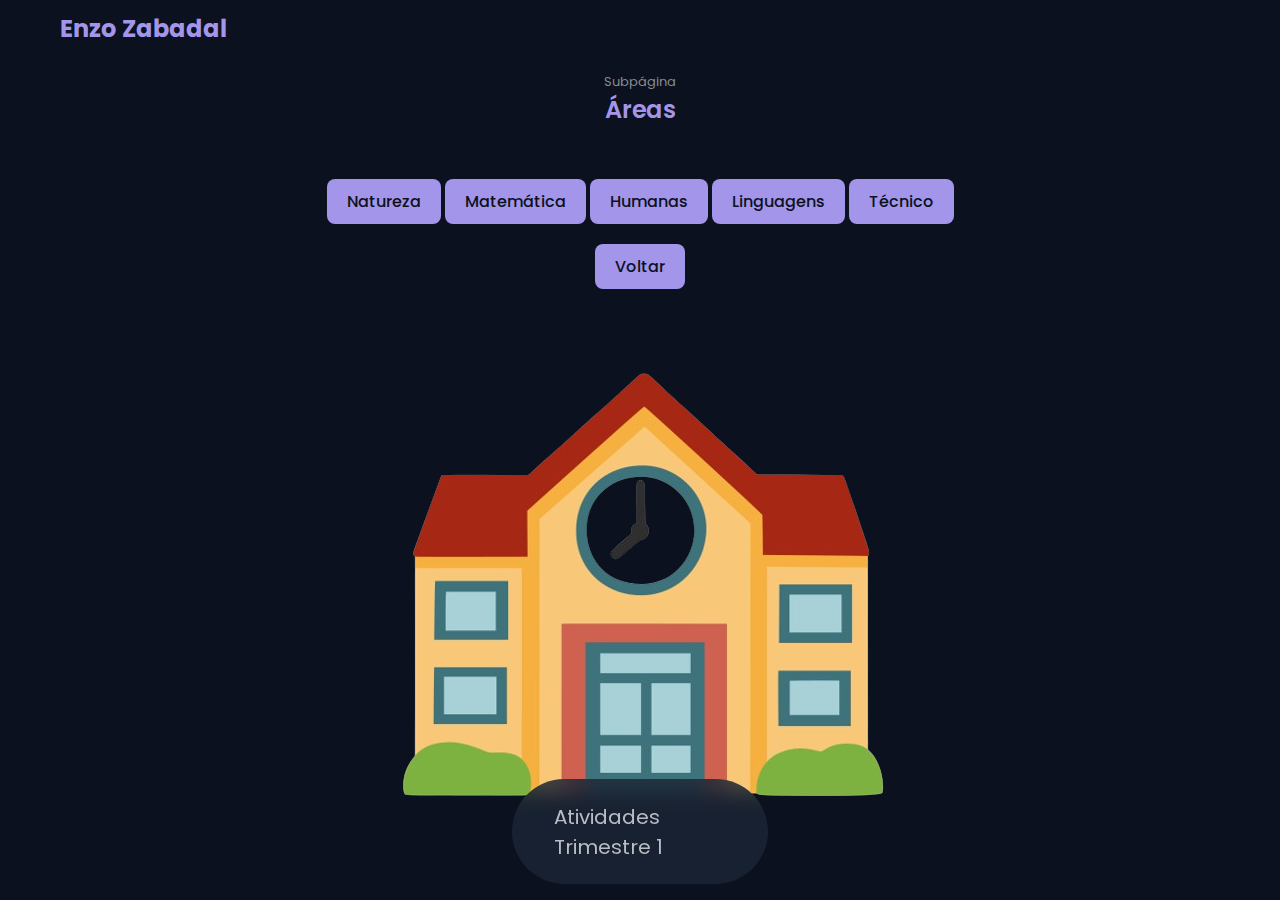
<file: atividades.html>
<!DOCTYPE html>
<html lang="pt-br">
<head>
    <meta charset="UTF-8">
    <meta name="viewport" content="width=device-width, initial-scale=1.0">
    <link rel="icon" type="image/svg+xml" href="fullerhouse.png">
    <title>Atividades</title>
    <link rel="stylesheet" href="style.css">
    <style>
        .container {
            max-width: 1200px;
            margin: 0 auto;
            padding: 0 20px;
        }
        .nav__logo {
            font-size: 24px;
            font-weight: bold;
            text-decoration: none;
        }
        .nav__list {
            list-style-type: none;
            margin: 0;
            padding: 0;
        }
        .nav__item {
            display: inline-block;
            margin-right: 20px;
        }
        .img {
            text-align: center;
            margin-top: 20px;
        }
        .img img {
            max-width: 100%;
            height: auto;
        }
        .button-container {
            margin-top: 20px;
            text-align: center;
        }
        .button {
            display: inline-block;
            padding: 10px 20px;
            text-decoration: none;
            transition: background-color 0.3s ease;
        }
        .button:hover {
            background-color: #60a4cc;
        }
        p {
            text-align: center; 
        }
    </style>
</head>
<body>
    <header class="header" id="header">
        <nav class="nav container">
            <a href="" class="nav__logo">Enzo Zabadal</a>
            <div class="nav__menu">
                
                <ul class="nav__list">
                    <li class="nav__item">
                        <a href="#subpage" class="nav__link">Atividades Trimestre 1</a>
                    </li>
                </ul>
            </div>
        </nav>
        <title>Portfolio </title>
        
    </header>

    <main class="main">
        <section class="subpage section" id="subpage">
            <span class="section__subtitle">Subpágina</span>
            <h2 class="section__title">Áreas</h2>
            <div class="subpage__buttons">
                <div class="button-container">
                    <a href="#" onclick="irParaNatureza()" class="button button--go">Natureza</a>    
                    <a href="#" onclick="irParaMatematica()" class="button button--go">Matemática</a>              
                     <a href="#" onclick="irParaHumanas()" class="button button--go">Humanas</a>              
                     <a href="#" onclick="irParaLinguagens()" class="button button--go">Linguagens</a>                       
                     <a href="#" onclick="irParaTecnico()" class="button button--go">Técnico</a>       
                </div>
            </div>
            <div class="button-container">
                <a href="#" onclick="voltarParaIndex()" class="button button--back">Voltar</a>
                <div class="img">
                    <img src="atividadesCapa.png" alt="Imagem">
            </div>
        </section>
    </main>

    <script>  
    function voltarParaIndex() {
        window.location.href = 'index.html';
    }
   function irParaMatematica(){
    window.location.href= 'matematica/matematica.html';
   }
    function irParaNatureza() {
        window.location.href = 'natureza/natureza.html';
    }
    function irParaHumanas() {
        window.location.href = 'humanas/humanas.html';
    }
    function irParaLinguagens() {
        window.location.href = 'linguagens/linguagens.html';
    }
    function irParaTecnico() {
        window.location.href = 'técnico/técnico.html';
    }
    </script>
</body>
</html>
</file>
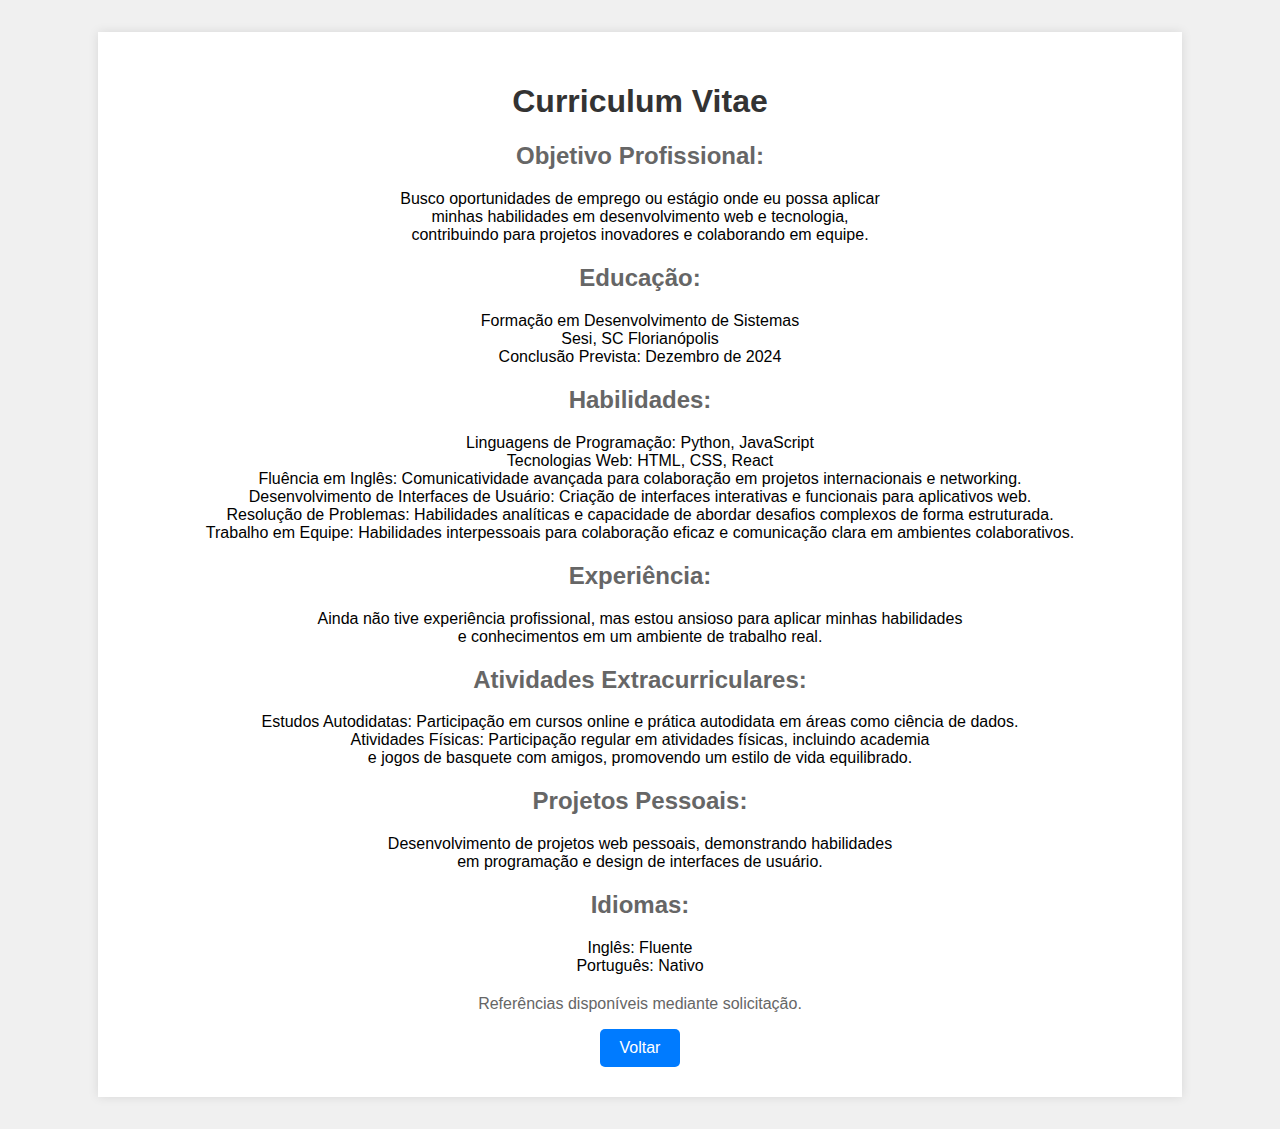
<file: curriculum.html>
<!DOCTYPE html>
<html lang="en">
<head>
    <meta charset="UTF-8">
    <meta name="viewport" content="width=device-width, initial-scale=1.0">
    <title>Curriculum Vitae</title>
    <link rel="stylesheet" href="style2.css">
</head>
<body>
    <div class="container">
        <header>
            <h1>Curriculum Vitae</h1>
        </header>
        <section id="objective">
            <h2>Objetivo Profissional:</h2>
            <p>Busco oportunidades de emprego ou estágio onde eu possa aplicar<br> minhas habilidades em desenvolvimento web e tecnologia,<br>
                 contribuindo para projetos inovadores e colaborando em equipe.</p>
        </section>
        <section id="education">
            <h2>Educação:</h2>
            <p>Formação em Desenvolvimento de Sistemas<br>
            Sesi, SC Florianópolis<br>
            Conclusão Prevista: Dezembro de 2024</p>
        </section>
        <section id="skills">
            <h2>Habilidades:</h2>
            <ul>
                <li>Linguagens de Programação: Python, JavaScript</li>
                <li>Tecnologias Web: HTML, CSS, React</li>
                <li>Fluência em Inglês: Comunicatividade avançada para colaboração em projetos internacionais e networking.</li>
                <li>Desenvolvimento de Interfaces de Usuário: Criação de interfaces interativas e funcionais para aplicativos web.</li>
                <li>Resolução de Problemas: Habilidades analíticas e capacidade de abordar desafios complexos de forma estruturada.</li>
                <li>Trabalho em Equipe: Habilidades interpessoais para colaboração eficaz e comunicação clara em ambientes colaborativos.</li>
            </ul>
        </section>
        <section id="experience">
            <h2>Experiência:</h2>
            <p>Ainda não tive experiência profissional, mas estou ansioso para aplicar minhas habilidades<br>
                e conhecimentos em um ambiente de trabalho real.</p>
        </section>
        <section id="activities">
            <h2>Atividades Extracurriculares:</h2>
            <p>Estudos Autodidatas: Participação em cursos online e prática autodidata em áreas como ciência de dados.<br>
            Atividades Físicas: Participação regular em atividades físicas, incluindo academia<br>
             e jogos de basquete com amigos, promovendo um estilo de vida equilibrado.</p>
        </section>
        <section id="projects">
            <h2>Projetos Pessoais:</h2>
            <p>Desenvolvimento de projetos web pessoais, demonstrando habilidades<br>
                 em programação e design de interfaces de usuário.</p>
        </section>
        <section id="languages">
            <h2>Idiomas:</h2>
            <ul>
                <li>Inglês: Fluente</li>
                <li>Português: Nativo</li>
            </ul>
        </section>
        <footer>
            <p>Referências disponíveis mediante solicitação.</p>
            <a href="index.html" class="btn-back">Voltar</a>
        </footer>
    </div>
</body>
</html>
</file>
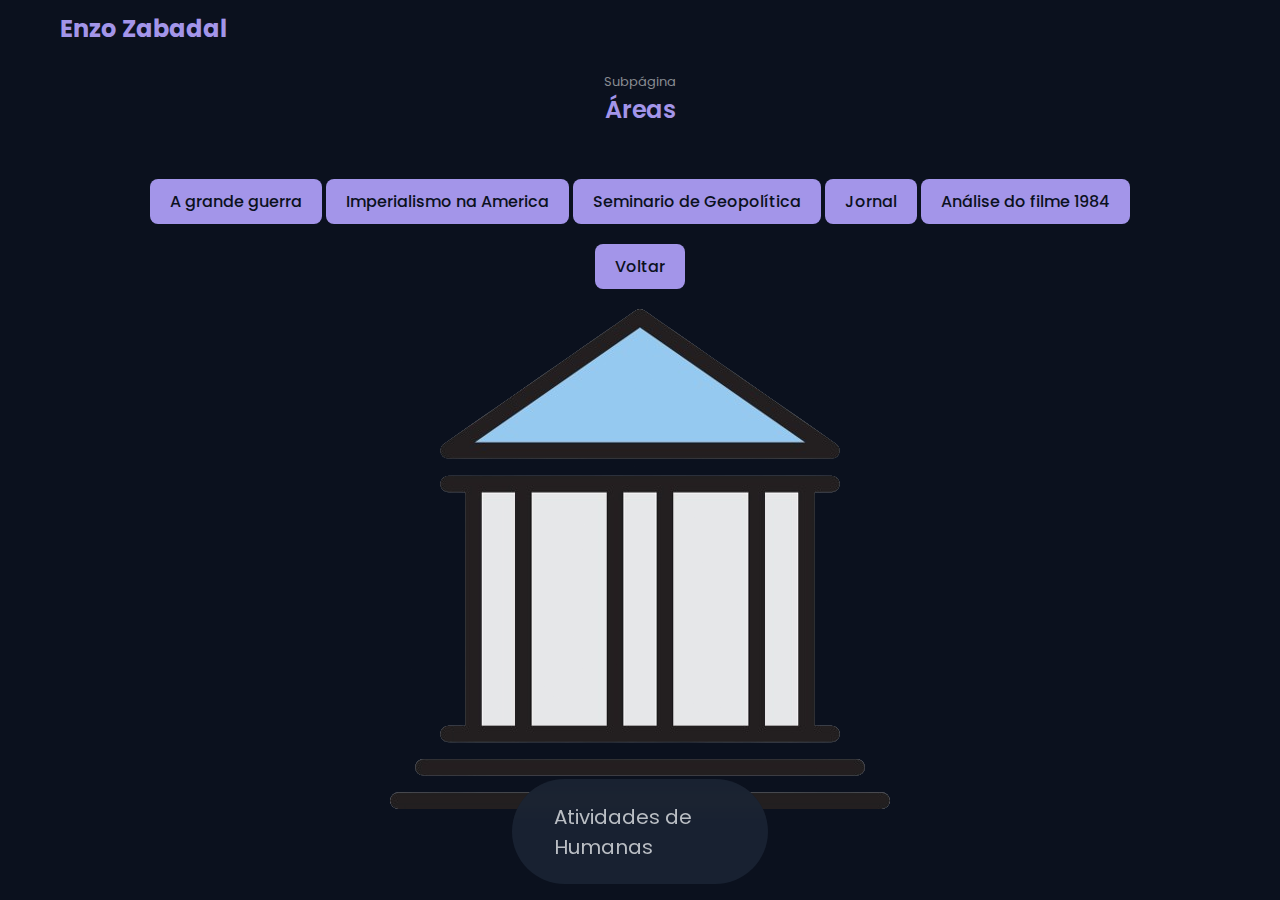
<file: humanas/humanas.html>
<!DOCTYPE html>
<html lang="pt-br">
<head>
    <meta charset="UTF-8">
    <meta name="viewport" content="width=device-width, initial-scale=1.0">
    <link rel="icon" type="image/svg+xml" href="../fullerhouse.png">
    <title>Atividades</title>
    <link rel="stylesheet" href="style100.css">
    
    <style>
        .container {
            max-width: 1200px;
            margin: 0 auto;
            padding: 0 20px;
        }
        .nav__logo {
            font-size: 24px;
            font-weight: bold;
            text-decoration: none;
        }
        .nav__list {
            list-style-type: none;
            margin: 0;
            padding: 0;
        }
        .nav__item {
            display: inline-block;
            margin-right: 20px;
        }
        .img {
            text-align: center; /* Centraliza o texto */
            margin-top: 20px;
        }
        .img img {
            max-width: 100%;
            height: auto;
        }
        .button-container {
            margin-top: 20px;
            text-align: center; /* Centraliza o botão */
        }
        .button {
            display: inline-block;
            padding: 10px 20px;
            text-decoration: none;
            transition: background-color 0.3s ease;
        }
        .button:hover {
            background-color: #60a4cc;
        }
        p {
            text-align: center; /* Centraliza o texto */
        }
    </style>
</head>
<body>
    <header class="header" id="header">
        <nav class="nav container">
            <a href="" class="nav__logo">Enzo Zabadal</a>
            <div class="nav__menu">
                <ul class="nav__list">
                    <li class="nav__item">
                        <a href="#subpage" class="nav__link">Atividades de Humanas</a>
                    </li>
                </ul>
            </div>
        </nav>
        <title>Portfolio </title>
        
    </header>

    <main class="main">
        <section class="subpage section" id="subpage">
            <span class="section__subtitle">Subpágina</span>
            <h2 class="section__title">Áreas</h2>
            <div class="subpage__buttons">
                <div class="button-container">
                    <a href="#" onclick="irParaGuerra()" class="button button--go">A grande guerra</a>
                    <a href="#" onclick="irParaImperalismo()" class="button button--go">Imperialismo na America</a>
                    <a href="#" onclick="irParaGeopolitica()" class="button button--go">Seminario de Geopolítica</a>
                    <a href="#" onclick="irParaJornal()" class="button button--go">Jornal</a>
                    <a href="#" onclick="irParaAnalise1984()" class="button button--go">Análise do filme 1984</a>
                </div>
                </div>
            
            </div>
            <div class="button-container">
                <a href="#" onclick="voltarParaAtividades()" class="button button--back">Voltar</a>
            </div>
            <div class="img">
                <img src="istock.png" alt="Imagem">
        </section>
    </main>

    <script>  
    function voltarParaAtividades() {
        window.location.href = '../atividades.html';
    }
    function irParaGuerra() {
        window.location.href = 'aGrandeGuerra.html';
    }
    function irParaImperalismo() {
        window.location.href = 'imperalismoamerica.html';
    }
    function irParaGeopolitica() {
        window.location.href = 'seminarioGeo.html';
    }
    function irParaJornal() {
        window.location.href = 'jornal.html';
    }
    function irParaAnalise1984() {
        window.location.href = '1984.html';
    }
    </script>
</body>
</html>
</file>
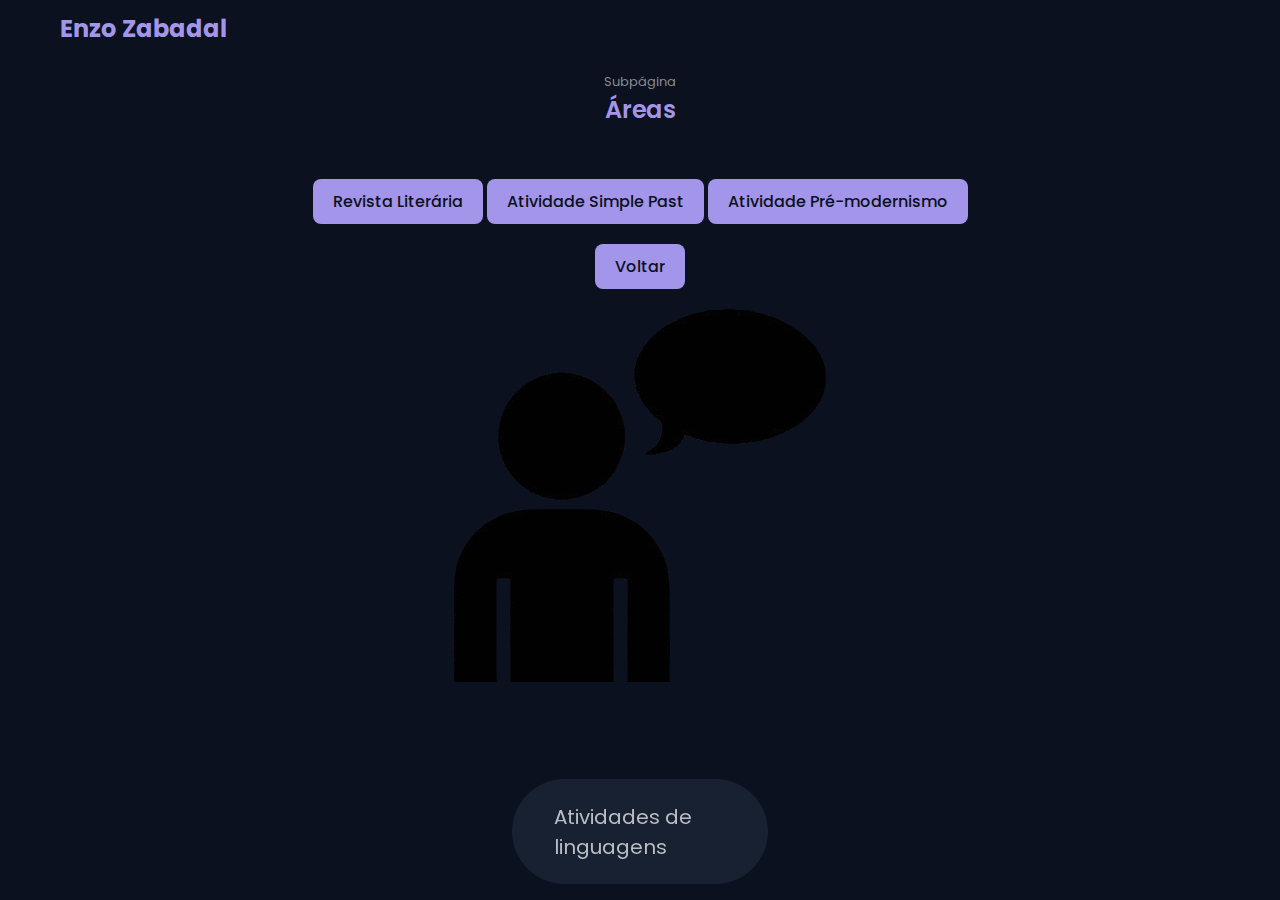
<file: linguagens/linguagens.html>
<!DOCTYPE html>
<html lang="pt-br">
<head>
    <meta charset="UTF-8">
    <meta name="viewport" content="width=device-width, initial-scale=1.0">
    <link rel="icon" type="image/svg+xml" href="../fullerhouse.png">
    <title>Atividades</title>
    <link rel="stylesheet" href="style200.css">
    <style>
        .container {
            max-width: 1200px;
            margin: 0 auto;
            padding: 0 20px;
        }
        .nav__logo {
            font-size: 24px;
            font-weight: bold;
            text-decoration: none;
        }
        .nav__list {
            list-style-type: none;
            margin: 0;
            padding: 0;
        }
        .nav__item {
            display: inline-block;
            margin-right: 20px;
        }
        .img {
            text-align: center; 
            margin-top: 20px;
        }
        .img img {
            max-width: 100%;
            height: auto;
        }
        .button-container {
            margin-top: 20px;
            text-align: center; 
        }
        .button {
            display: inline-block;
            padding: 10px 20px;
            text-decoration: none;
            transition: background-color 0.3s ease;
        }
        .button:hover {
            background-color: #60a4cc;
        }
        p {
            text-align: center; 
        }
    </style>
</head>
<body>
    <header class="header" id="header">
        <nav class="nav container">
            <a href="" class="nav__logo">Enzo Zabadal</a>
            <div class="nav__menu">
                <ul class="nav__list">
                    <li class="nav__item">
                        <a href="#subpage" class="nav__link">Atividades de linguagens</a>
                    </li>
                </ul>
            </div>
        </nav>
        <title>Portfolio </title>
        
    </header>

    <main class="main">
        <section class="subpage section" id="subpage">
            <span class="section__subtitle">Subpágina</span>
            <h2 class="section__title">Áreas</h2>
            <div class="subpage__buttons">
                <div class="button-container">
                    <a href="#" onclick="irParaRevista()" class="button button--go">Revista Literária</a>
                    <a href="#" onclick="irParaPast()" class="button button--go">Atividade Simple Past</a>
                    <a href="#" onclick="irParaModernismo()" class="button button--go">Atividade Pré-modernismo</a>
                    
                </div>
            </div>
            <div class="button-container">
                <a href="#" onclick="voltarParaIndex()" class="button button--back">Voltar</a>
                <div class="img">
                    <img src="capaLinguagens.png" alt="Imagem">
            </div>
        </section>
    </main>

    <script>  
    function voltarParaIndex() {
        window.location.href = '../atividades.html';
    }
    function irParaRevista() {
        window.location.href = 'revista.html';
    }
    function irParaPast() {
        window.location.href = 'simple.html';
    
    }
    function irParaModernismo() {
        window.location.href = 'modernismo.html';
    }
    
    </script>
    
    </script>
</body>
</html>
</file>
<file: style.css>
@import url("https://fonts.googleapis.com/css2?family=Poppins:wght@400;500;600&display=swap");


:root {
  --header-height: 3.5rem;

  
  --first-hue: 250;
  --sat: 66%;
  --lig: 75%;
  --second-hue: 219;
  --first-color: hsl(var(--first-hue), var(--sat), var(--lig));
  --first-color-alt: hsl(var(--first-hue), var(--sat), 71%); /* -4% */
  --title-color: hsl(var(--second-hue), 15%, 95%);
  --text-color: hsl(var(--second-hue), 8%, 75%);
  --text-color-light: hsl(var(--second-hue), 4%, 55%);
  --body-color: hsl(var(--second-hue), 48%, 8%);
  --container-color: hsl(var(--second-hue), 32%, 12%);

  
  --body-font: 'Poppins', sans-serif;
  --biggest-font-size: 1.75rem;
  --h1-font-size: 1.5rem;
  --h2-font-size: 1.25rem;
  --h3-font-size: 1rem;
  --normal-font-size: .938rem;
  --small-font-size: .813rem;
  --smaller-font-size: .75rem;
  --tiny-font-size: .625rem;

  
  --font-medium: 500;
  --font-semibold: 600;

 
  --z-tooltip: 10;
  --z-fixed: 100;
  --z-modal: 1000;
}


@media screen and (min-width: 968px) {
  :root {
    --biggest-font-size: 2.5rem;
    --h1-font-size: 2.25rem;
    --h2-font-size: 1.5rem;
    --h3-font-size: 1.25rem;
    --normal-font-size: 1rem;
    --small-font-size: .875rem;
    --smaller-font-size: .813rem;
  }
}


* {
  box-sizing: border-box;
  padding: 0;
  margin: 0;
}

html {
  scroll-behavior: smooth;
}

body,
button,
input,
textarea {
  font-family: var(--body-font);
  font-size: var(--normal-font-size);
}

body {
  background-color: var(--body-color);
  color: var(--text-color);
  transition: .4s; 
}

h1, h2, h3 {
  color: var(--title-color);
  font-weight: var(--font-semibold);
}

ul {
  list-style: none;
}

a {
  text-decoration: none;
}

button {
  cursor: pointer;
  border: none;
  outline: none;
}

img {
  max-width: 100%;
  height: auto;
  align-items: center;
}
.subpage__buttons {
  display: flex;
  justify-content: center;
}




.container {
  max-width: 968px;
  margin-left: 1rem;
  margin-right: 1rem;
}

.grid{
  display: grid;
  gap: 1.25rem;
}

.main {
  overflow: hidden;
}

.section {
  padding: 4.5rem 0 1rem;
}

.section__title, 
.section__subtitle {
  text-align: center;
}

.section__title {
  font-size: var(--h2-font-size);
  color: var(--first-color);
  margin-bottom: 2rem;
}

.section__subtitle {
  display: block;
  font-size: var(--smaller-font-size);
  color: var(--text-color-light);
}


.header{
  position: fixed;
  top: 0;
  left: 0;
  width: 100%;
  background-color: var(--body-color);
  z-index: var(--z-fixed);
}

.nav{
  height:var(--header-height);
  display: flex;
  justify-content: space-between;
  align-items: center;
}

.nav__logo{
  color: var(--first-color);
  font-weight: var(--font-medium);
  transition: .4s;

}

.nav__logo:hover{
  color: var(--first-color-alt);
}
.nav__menu{
  position: fixed;
  bottom: 1rem;
  background-color: hsla(var(--second-hue), 32%, 16%, .8);
  left:50%;
  transform: translateX(-50%);
  width: 20%;
  border-radius: 4rem;
  padding: 1rem 2.25rem;
  backdrop-filter: blur(10px);
}

.mav__list{
  flex-direction: row;
  display: flex;
  flex-direction: row;
  justify-content: space-between;
  align-items: center;
}

.nav__link{
  color: var(--text-color);
  font-size: 1.25rem;
  padding: .4rem;
  display: flex;
  border-radius: 5rem;
  }

  
.active-link{
  background: linear-gradient(180deg,
              hsla(var(--first-hue), var(--sat), var(--lig), 1)
              hsla(var(--first-hue), var(--sat), var(--lig), .2)
              );
  box-shadow: 0 0 16px hsla(var(--first-hue), var(--sat), var(--lig), .4);
            }





.home__container{
  position: relative;
  row-gap: 4.5rem;
  padding-top: 2rem;
  }

.home__data{
  text-align: center;
}

.home__greeting,
.home__education{
  font-size: var(--small-font-size);
  font-weight: var(--font-medium);
}

.home__greeting{
  display: block;
  color: var(--title-color);
  margin-bottom: .25rem;
}

.home__education{
 color: var(--text-color);
 margin-bottom: 2.5rem;
}

.home__name{
  font-size: var(--biggest-font-size);
}

.home__img{
  width: 800px;
}

.home__handle{
  justify-self: center;
  width: 190px;
  height: 284px;
  background: linear-gradient(180deg,
              hsla(var(--first-hue), var(--sat), var(--lig), 1),
              hsla(var(--first-hue), var(--sat), var(--lig), .2)
             );
  border-radius: 10rem 10rem 1rem 1rem;
  display: flex;
  align-items: flex-end;
  justify-content: center;
  overflow: hidden;           
}

.home__buttons{
  display: flex;
  justify-content: center;
  align-items: center;
  gap: 1.5rem;
}

.home__social,
.home__scroll{
  position: absolute;
}

.home__social{
  bottom: 5rem;
  left: 0;
  display: grid;
  row-gap: .5rem;
}

.home__social-link{
  width: max-content;
  background-color: var(--container-color);
  color: var(--first-color);
  padding: .25rem;
  border-radius: .25rem;
  display: flex;
  font-size: 1rem;
  transition: .4s;
}

.home__social-link:hover{
  background-color: var(--first-color);
  color: #fff;
}

.home__social::after{
  content: '';
  width: 32px;
  height: 2px;
  background-color: var(--first-color);
  transition: rotate(90deg) translate(16px, 3px);
}

.home__scroll{
  color: var(--first-color);
  right: -1.5rem;
  bottom: 4rem;
  display: grid;
  row-gap: 2.25rem;
  justify-items: center;
}

.home__scroll-icon{
  font-size: 1.25rem;
}

.home__scroll-name{
  font-size: var(--smaller-font-size);
  transform: rotate(-90deg);
}

.button{
  display: inline-block;
  background-color: var(--first-color);
  color: var(--body-color);
  padding: .75rem 1rem;
  border-radius: .5rem;
  font-weight: var(--font-medium);
  transition: .4s;
}

.button:hover{
  background-color: var(--first-color-alt);
  color: var(--body-color);
  box-shadow: 0 0 10px rgb(65, 214, 225);
}

.button--ghost{
  background-color: transparent;
  border: 2px solid var(--first-color);
  color: var(--first-color);
}



.about__container{
  row-gap: 2.5rem;
}

.about__img{
  width: 220px;
  border-radius: 1.5rem;
  justify-self: center;
}

.about__data{
  text-align: center;
}

.about__info{
  display: grid;
  grid-template-columns: repeat(3, 1fr);
  gap: .5rem;
  margin-bottom: 2rem;
}

.about__box{
  background-color: var(--container-color);
  border-radius: .75rem;
  padding: .75rem .5rem;
}

.about__icon{
  font-size: 1.5rem;
  color: var(--first-color);
  margin-bottom: .5rem;
}

.about__title{
  font-size: var(--small-font-size);
}

.about__subtitle{
  font-size: var(--tiny-font-size);
}

.about__description{
  margin-bottom: 2rem;
}
.home__handle {
  text-align: center; 
  margin-top: 20px; 
}

.home__img {
  width: 200px; 
  height: auto;
}
</file>
<file: style2.css>
body {
    font-family: Arial, sans-serif;
    margin: 0;
    padding: 0;
    background-color: #f0f0f0;
}

.container {
    width: 80%;
    margin: 2rem auto; /* Alterei para centralizar verticalmente e horizontalmente */
    background-color: #fff;
    padding: 30px;
    box-shadow: 0 0 10px rgba(0, 0, 0, 0.1);
    text-align: center; 
}

header h1 {
    color: #333;
}

section {
    margin-bottom: 20px;
}

section h2 {
    color: #666;
}

ul {
    list-style-type: none;
    padding: 0;
}

footer {
    margin-top: 20px;
    color: #666;
}

.btn-back {
    display: inline-block;
    padding: 10px 20px;
    background-color: #007bff;
    color: #fff;
    text-decoration: none;
    border-radius: 5px;
    transition: background-color 0.3s;
}

.btn-back:hover {
    background-color: #0056b3;
    box-shadow: 0 0 10px rgb(65, 214, 225);
}
</file>
<file: humanas/style100.css>
@import url("https://fonts.googleapis.com/css2?family=Poppins:wght@400;500;600&display=swap");


:root {
  --header-height: 3.5rem;

  
  --first-hue: 250;
  --sat: 66%;
  --lig: 75%;
  --second-hue: 219;
  --first-color: hsl(var(--first-hue), var(--sat), var(--lig));
  --first-color-alt: hsl(var(--first-hue), var(--sat), 71%); /* -4% */
  --title-color: hsl(var(--second-hue), 15%, 95%);
  --text-color: hsl(var(--second-hue), 8%, 75%);
  --text-color-light: hsl(var(--second-hue), 4%, 55%);
  --body-color: hsl(var(--second-hue), 48%, 8%);
  --container-color: hsl(var(--second-hue), 32%, 12%);

  
  --body-font: 'Poppins', sans-serif;
  --biggest-font-size: 1.75rem;
  --h1-font-size: 1.5rem;
  --h2-font-size: 1.25rem;
  --h3-font-size: 1rem;
  --normal-font-size: .938rem;
  --small-font-size: .813rem;
  --smaller-font-size: .75rem;
  --tiny-font-size: .625rem;

  
  --font-medium: 500;
  --font-semibold: 600;

 
  --z-tooltip: 10;
  --z-fixed: 100;
  --z-modal: 1000;
}


@media screen and (min-width: 968px) {
  :root {
    --biggest-font-size: 2.5rem;
    --h1-font-size: 2.25rem;
    --h2-font-size: 1.5rem;
    --h3-font-size: 1.25rem;
    --normal-font-size: 1rem;
    --small-font-size: .875rem;
    --smaller-font-size: .813rem;
  }
}


* {
  box-sizing: border-box;
  padding: 0;
  margin: 0;
}

html {
  scroll-behavior: smooth;
}

body,
button,
input,
textarea {
  font-family: var(--body-font);
  font-size: var(--normal-font-size);
}

body {
  background-color: var(--body-color);
  color: var(--text-color);
  transition: .4s; 
}

h1, h2, h3 {
  color: var(--title-color);
  font-weight: var(--font-semibold);
}

ul {
  list-style: none;
}

a {
  text-decoration: none;
}

button {
  cursor: pointer;
  border: none;
  outline: none;
}

img {
  max-width: 100%;
  height: auto;
  align-items: center;
}
.subpage__buttons {
  display: flex;
  justify-content: center;
}




.container {
  max-width: 968px;
  margin-left: 1rem;
  margin-right: 1rem;
}

.grid{
  display: grid;
  gap: 1.25rem;
}

.main {
  overflow: hidden;
}

.section {
  padding: 4.5rem 0 1rem;
}

.section__title, 
.section__subtitle {
  text-align: center;
}

.section__title {
  font-size: var(--h2-font-size);
  color: var(--first-color);
  margin-bottom: 2rem;
}

.section__subtitle {
  display: block;
  font-size: var(--smaller-font-size);
  color: var(--text-color-light);
}


.header{
  position: fixed;
  top: 0;
  left: 0;
  width: 100%;
  background-color: var(--body-color);
  z-index: var(--z-fixed);
}

.nav{
  height:var(--header-height);
  display: flex;
  justify-content: space-between;
  align-items: center;
}

.nav__logo{
  color: var(--first-color);
  font-weight: var(--font-medium);
  transition: .4s;

}

.nav__logo:hover{
  color: var(--first-color-alt);
}
.nav__menu{
  position: fixed;
  bottom: 1rem;
  background-color: hsla(var(--second-hue), 32%, 16%, .8);
  left:50%;
  transform: translateX(-50%);
  width: 20%;
  border-radius: 4rem;
  padding: 1rem 2.25rem;
  backdrop-filter: blur(10px);
}

.mav__list{
  flex-direction: row;
  display: flex;
  flex-direction: row;
  justify-content: space-between;
  align-items: center;
}

.nav__link{
  color: var(--text-color);
  font-size: 1.25rem;
  padding: .4rem;
  display: flex;
  border-radius: 5rem;
  }

  
.active-link{
  background: linear-gradient(180deg,
              hsla(var(--first-hue), var(--sat), var(--lig), 1)
              hsla(var(--first-hue), var(--sat), var(--lig), .2)
              );
  box-shadow: 0 0 16px hsla(var(--first-hue), var(--sat), var(--lig), .4);
            }





.home__container{
  position: relative;
  row-gap: 4.5rem;
  padding-top: 2rem;
  }

.home__data{
  text-align: center;
}

.home__greeting,
.home__education{
  font-size: var(--small-font-size);
  font-weight: var(--font-medium);
}

.home__greeting{
  display: block;
  color: var(--title-color);
  margin-bottom: .25rem;
}

.home__education{
 color: var(--text-color);
 margin-bottom: 2.5rem;
}

.home__name{
  font-size: var(--biggest-font-size);
}

.home__img{
  width: 800px;
}

.home__handle{
  justify-self: center;
  width: 190px;
  height: 284px;
  background: linear-gradient(180deg,
              hsla(var(--first-hue), var(--sat), var(--lig), 1),
              hsla(var(--first-hue), var(--sat), var(--lig), .2)
             );
  border-radius: 10rem 10rem 1rem 1rem;
  display: flex;
  align-items: flex-end;
  justify-content: center;
  overflow: hidden;           
}

.home__buttons{
  display: flex;
  justify-content: center;
  align-items: center;
  gap: 1.5rem;
}

.home__social,
.home__scroll{
  position: absolute;
}

.home__social{
  bottom: 5rem;
  left: 0;
  display: grid;
  row-gap: .5rem;
}

.home__social-link{
  width: max-content;
  background-color: var(--container-color);
  color: var(--first-color);
  padding: .25rem;
  border-radius: .25rem;
  display: flex;
  font-size: 1rem;
  transition: .4s;
}

.home__social-link:hover{
  background-color: var(--first-color);
  color: #fff;
}

.home__social::after{
  content: '';
  width: 32px;
  height: 2px;
  background-color: var(--first-color);
  transition: rotate(90deg) translate(16px, 3px);
}

.home__scroll{
  color: var(--first-color);
  right: -1.5rem;
  bottom: 4rem;
  display: grid;
  row-gap: 2.25rem;
  justify-items: center;
}

.home__scroll-icon{
  font-size: 1.25rem;
}

.home__scroll-name{
  font-size: var(--smaller-font-size);
  transform: rotate(-90deg);
}

.button{
  display: inline-block;
  background-color: var(--first-color);
  color: var(--body-color);
  padding: .75rem 1rem;
  border-radius: .5rem;
  font-weight: var(--font-medium);
  transition: .4s;
}

.button:hover{
  background-color: var(--first-color-alt);
  color: var(--body-color);
  box-shadow: 0 0 10px rgb(65, 214, 225);
}

.button--ghost{
  background-color: transparent;
  border: 2px solid var(--first-color);
  color: var(--first-color);
}



.about__container{
  row-gap: 2.5rem;
}

.about__img{
  width: 220px;
  border-radius: 1.5rem;
  justify-self: center;
}

.about__data{
  text-align: center;
}

.about__info{
  display: grid;
  grid-template-columns: repeat(3, 1fr);
  gap: .5rem;
  margin-bottom: 2rem;
}

.about__box{
  background-color: var(--container-color);
  border-radius: .75rem;
  padding: .75rem .5rem;
}

.about__icon{
  font-size: 1.5rem;
  color: var(--first-color);
  margin-bottom: .5rem;
}

.about__title{
  font-size: var(--small-font-size);
}

.about__subtitle{
  font-size: var(--tiny-font-size);
}

.about__description{
  margin-bottom: 2rem;
}
</file>
<file: linguagens/style200.css>
@import url("https://fonts.googleapis.com/css2?family=Poppins:wght@400;500;600&display=swap");


:root {
  --header-height: 3.5rem;

  
  --first-hue: 250;
  --sat: 66%;
  --lig: 75%;
  --second-hue: 219;
  --first-color: hsl(var(--first-hue), var(--sat), var(--lig));
  --first-color-alt: hsl(var(--first-hue), var(--sat), 71%); /* -4% */
  --title-color: hsl(var(--second-hue), 15%, 95%);
  --text-color: hsl(var(--second-hue), 8%, 75%);
  --text-color-light: hsl(var(--second-hue), 4%, 55%);
  --body-color: hsl(var(--second-hue), 48%, 8%);
  --container-color: hsl(var(--second-hue), 32%, 12%);

  
  --body-font: 'Poppins', sans-serif;
  --biggest-font-size: 1.75rem;
  --h1-font-size: 1.5rem;
  --h2-font-size: 1.25rem;
  --h3-font-size: 1rem;
  --normal-font-size: .938rem;
  --small-font-size: .813rem;
  --smaller-font-size: .75rem;
  --tiny-font-size: .625rem;

  
  --font-medium: 500;
  --font-semibold: 600;

 
  --z-tooltip: 10;
  --z-fixed: 100;
  --z-modal: 1000;
}


@media screen and (min-width: 968px) {
  :root {
    --biggest-font-size: 2.5rem;
    --h1-font-size: 2.25rem;
    --h2-font-size: 1.5rem;
    --h3-font-size: 1.25rem;
    --normal-font-size: 1rem;
    --small-font-size: .875rem;
    --smaller-font-size: .813rem;
  }
}


* {
  box-sizing: border-box;
  padding: 0;
  margin: 0;
}

html {
  scroll-behavior: smooth;
}

body,
button,
input,
textarea {
  font-family: var(--body-font);
  font-size: var(--normal-font-size);
}

body {
  background-color: var(--body-color);
  color: var(--text-color);
  transition: .4s; 
}

h1, h2, h3 {
  color: var(--title-color);
  font-weight: var(--font-semibold);
}

ul {
  list-style: none;
}

a {
  text-decoration: none;
}

button {
  cursor: pointer;
  border: none;
  outline: none;
}

img {
  max-width: 20%;
  height: auto;
  align-items: center;
}
.subpage__buttons {
  display: flex;
  justify-content: center;
}




.container {
  max-width: 968px;
  margin-left: 1rem;
  margin-right: 1rem;
}

.grid{
  display: grid;
  gap: 1.25rem;
}

.main {
  overflow: hidden;
}

.section {
  padding: 4.5rem 0 1rem;
}

.section__title, 
.section__subtitle {
  text-align: center;
}

.section__title {
  font-size: var(--h2-font-size);
  color: var(--first-color);
  margin-bottom: 2rem;
}

.section__subtitle {
  display: block;
  font-size: var(--smaller-font-size);
  color: var(--text-color-light);
}


.header{
  position: fixed;
  top: 0;
  left: 0;
  width: 100%;
  background-color: var(--body-color);
  z-index: var(--z-fixed);
}

.nav{
  height:var(--header-height);
  display: flex;
  justify-content: space-between;
  align-items: center;
}

.nav__logo{
  color: var(--first-color);
  font-weight: var(--font-medium);
  transition: .4s;

}

.nav__logo:hover{
  color: var(--first-color-alt);
}
.nav__menu{
  position: fixed;
  bottom: 1rem;
  background-color: hsla(var(--second-hue), 32%, 16%, .8);
  left:50%;
  transform: translateX(-50%);
  width: 20%;
  border-radius: 4rem;
  padding: 1rem 2.25rem;
  backdrop-filter: blur(10px);
}

.nav__list{
  flex-direction: row;
  display: flex;
  flex-direction: row;
  justify-content: space-between;
  align-items: center;
}

.nav__link{
  color: var(--text-color);
  font-size: 1.25rem;
  padding: .4rem;
  display: flex;
  border-radius: 5rem;
  }

  
.active-link{
  background: linear-gradient(180deg,
              hsla(var(--first-hue), var(--sat), var(--lig), 1)
              hsla(var(--first-hue), var(--sat), var(--lig), .2)
              );
  box-shadow: 0 0 16px hsla(var(--first-hue), var(--sat), var(--lig), .4);
            }





.home__container{
  position: relative;
  row-gap: 4.5rem;
  padding-top: 2rem;
  }

.home__data{
  text-align: center;
}

.home__greeting,
.home__education{
  font-size: var(--small-font-size);
  font-weight: var(--font-medium);
}

.home__greeting{
  display: block;
  color: var(--title-color);
  margin-bottom: .25rem;
}

.home__education{
 color: var(--text-color);
 margin-bottom: 2.5rem;
}

.home__name{
  font-size: var(--biggest-font-size);
}

.home__img{
  width: 800px;
}

.home__handle{
  justify-self: center;
  width: 190px;
  height: 284px;
  background: linear-gradient(180deg,
              hsla(var(--first-hue), var(--sat), var(--lig), 1),
              hsla(var(--first-hue), var(--sat), var(--lig), .2)
             );
  border-radius: 10rem 10rem 1rem 1rem;
  display: flex;
  align-items: flex-end;
  justify-content: center;
  overflow: hidden;           
}

.home__buttons{
  display: flex;
  justify-content: center;
  align-items: center;
  gap: 1.5rem;
}

.home__social,
.home__scroll{
  position: absolute;
}

.home__social{
  bottom: 5rem;
  left: 0;
  display: grid;
  row-gap: .5rem;
}

.home__social-link{
  width: max-content;
  background-color: var(--container-color);
  color: var(--first-color);
  padding: .25rem;
  border-radius: .25rem;
  display: flex;
  font-size: 1rem;
  transition: .4s;
}

.home__social-link:hover{
  background-color: var(--first-color);
  color: #fff;
}

.home__social::after{
  content: '';
  width: 32px;
  height: 2px;
  background-color: var(--first-color);
  transition: rotate(90deg) translate(16px, 3px);
}

.home__scroll{
  color: var(--first-color);
  right: -1.5rem;
  bottom: 4rem;
  display: grid;
  row-gap: 2.25rem;
  justify-items: center;
}

.home__scroll-icon{
  font-size: 1.25rem;
}

.home__scroll-name{
  font-size: var(--smaller-font-size);
  transform: rotate(-90deg);
}

.button{
  display: inline-block;
  background-color: var(--first-color);
  color: var(--body-color);
  padding: .75rem 1rem;
  border-radius: .5rem;
  font-weight: var(--font-medium);
  transition: .4s;
}

.button:hover{
  background-color: var(--first-color-alt);
  color: var(--body-color);
  box-shadow: 0 0 10px rgb(65, 214, 225);
}

.button--ghost{
  background-color: transparent;
  border: 2px solid var(--first-color);
  color: var(--first-color);
}



.about__container{
  row-gap: 2.5rem;
}

.about__img{
  width: 220px;
  border-radius: 1.5rem;
  justify-self: center;
}

.about__data{
  text-align: center;
}

.about__info{
  display: grid;
  grid-template-columns: repeat(3, 1fr);
  gap: .5rem;
  margin-bottom: 2rem;
}

.about__box{
  background-color: var(--container-color);
  border-radius: .75rem;
  padding: .75rem .5rem;
}

.about__icon{
  font-size: 1.5rem;
  color: var(--first-color);
  margin-bottom: .5rem;
}

.about__title{
  font-size: var(--small-font-size);
}

.about__subtitle{
  font-size: var(--tiny-font-size);
}

.about__description{
  margin-bottom: 2rem;
}
</file>
